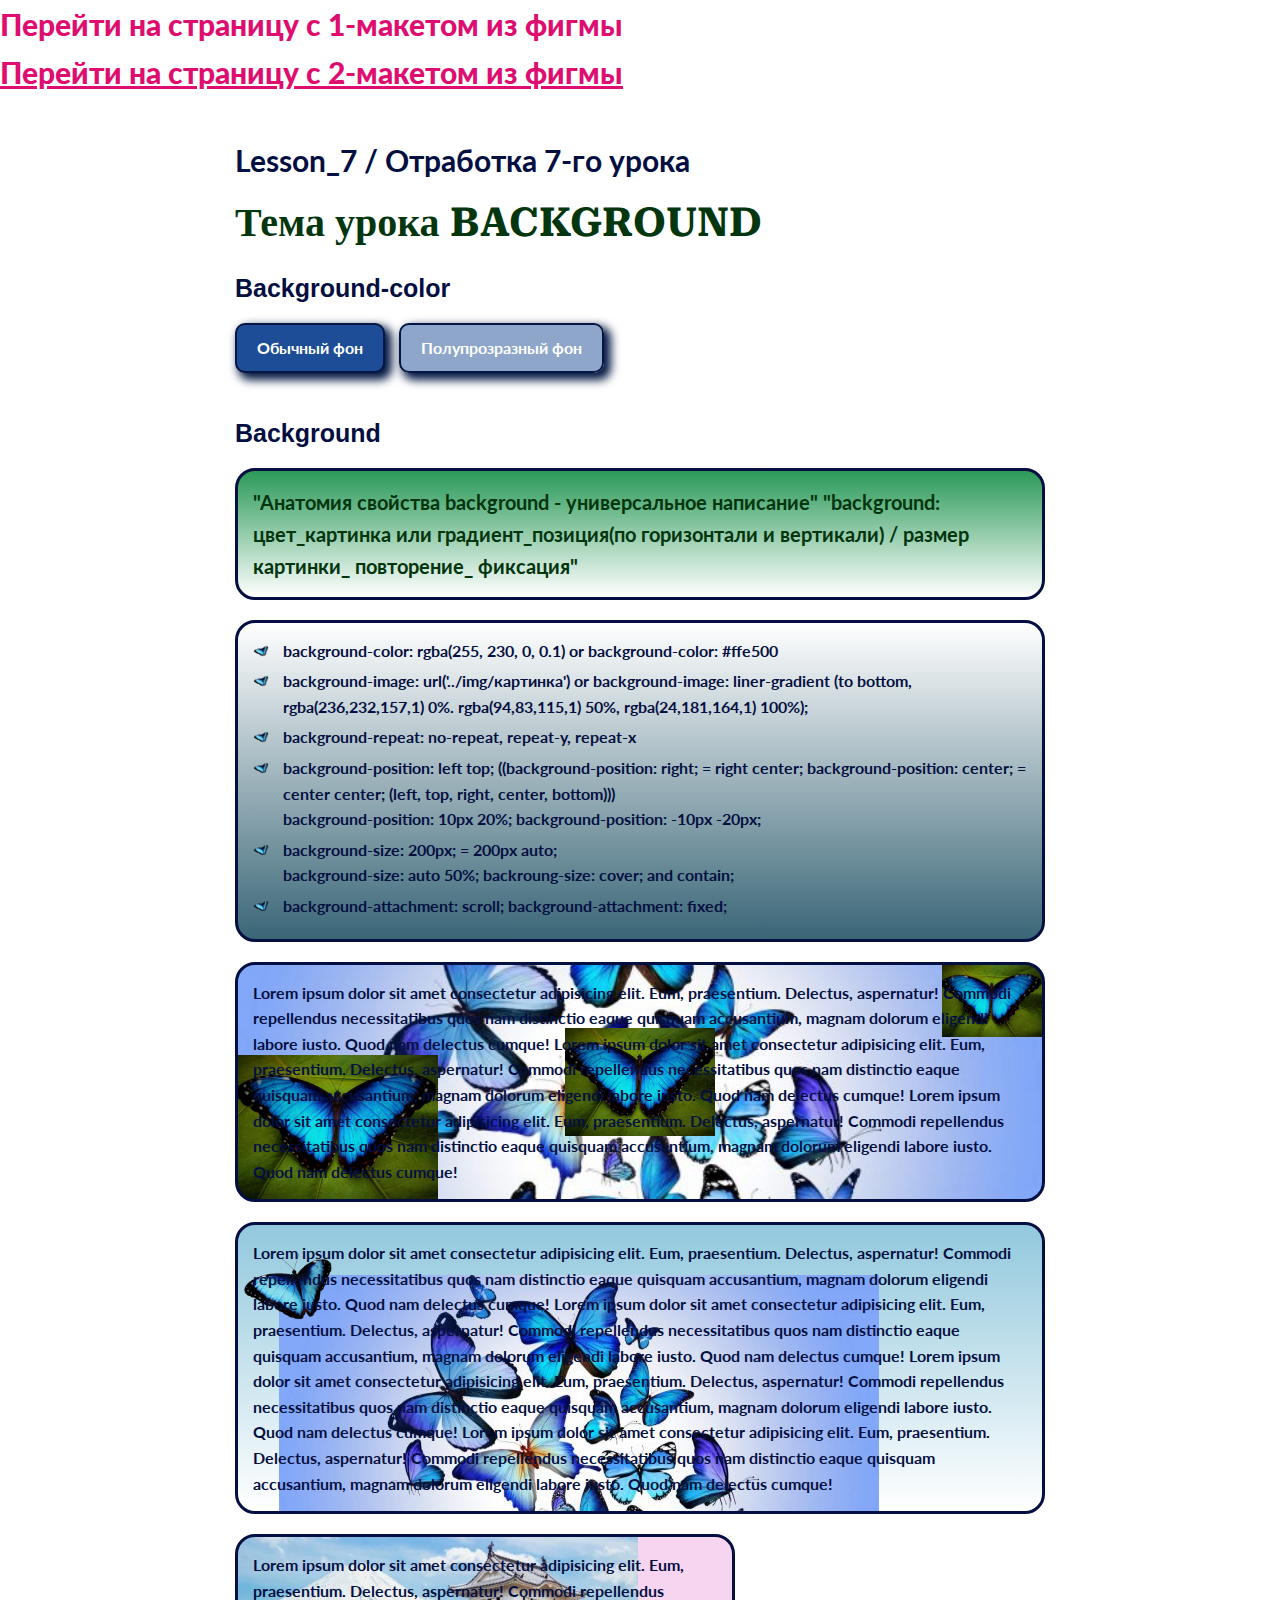
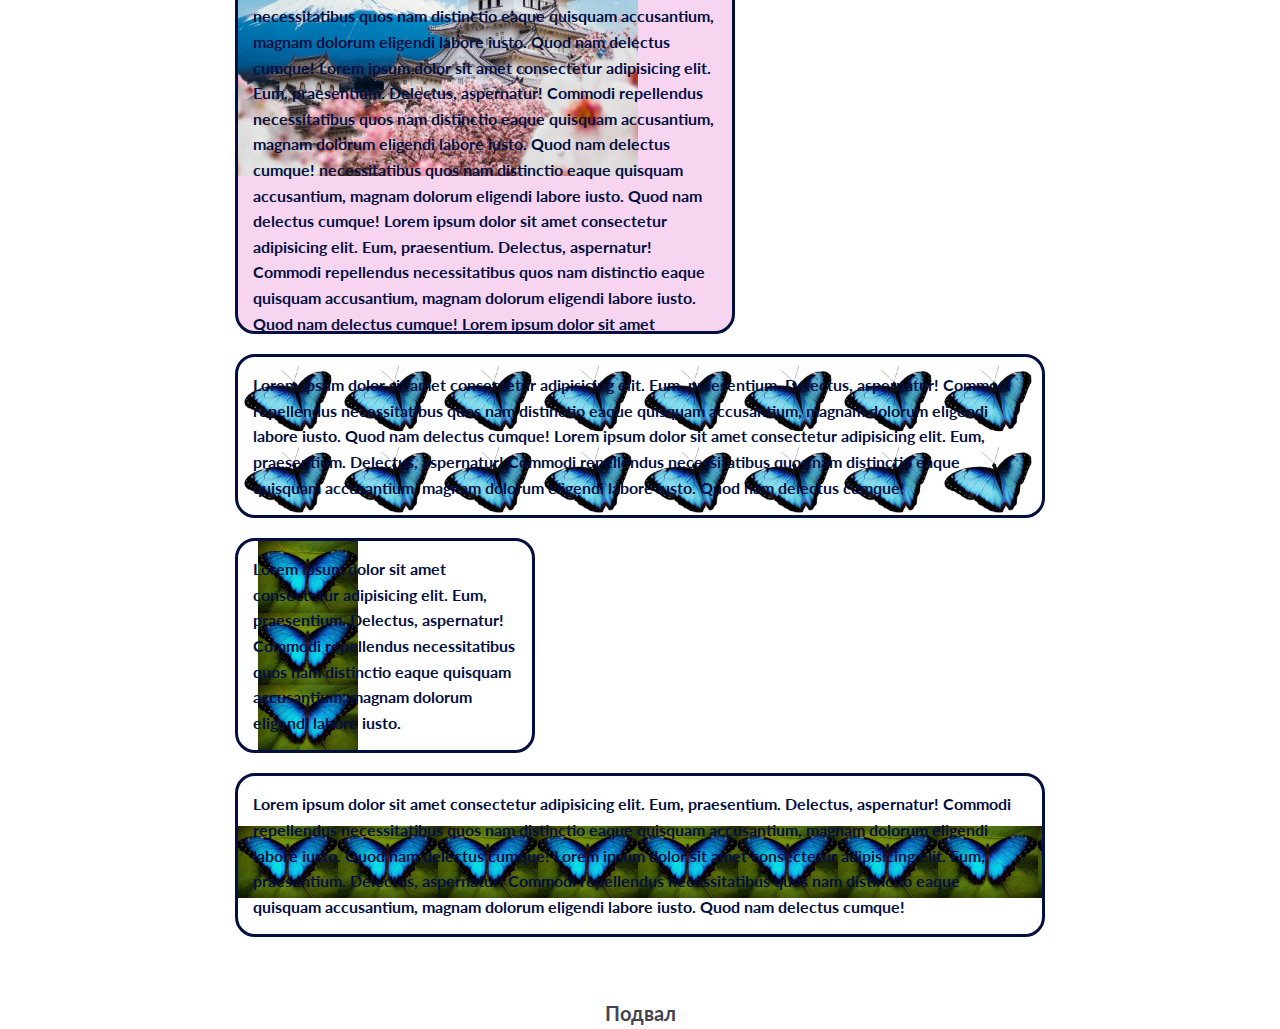
<file: index.html>
<!DOCTYPE html>
<html lang="en">
<head>
    <meta charset="UTF-8">
    <meta http-equiv="X-UA-Compatible" content="IE=edge">
    <meta name="viewport" content="width=device-width, initial-scale=1.0">
    <link rel="stylesheet" href="css/style.css">
    <title>Lesson 7 - Course Winter 2022</title>
</head>
<body>
    <div class="wrapper">
        <div class="page">

            <header class="header">
                    <nav class="menu">
                        <ul>
                            <li class="menu-item">
                                <a class="menu-link" target="_blank" href="figma.html">
                                    Перейти на страницу с 1-макетом из фигмы
                                </a>
                            </li>
                            <li class="menu-item">
                                <a class="menu-link" target="_blank" href="figma-1.html">
                                    Перейти на страницу с 2-макетом из фигмы
                                </a>
                            </li>   
                        </ul>
                    </nav>
            </header>

            <main class="main">
                <div class="container">
                    <h2 class="main-subtitle">Lesson_7  /  Отработка 7-го урока</h2>
                    <h1 class="main-title">Тема урока BACKGROUND</h1>
                        <div class="example example1">
                            <h3 class="example-title">Background-color</h3>
                            <a class="example-link link1" href="#">Обычный фон</a>
                            <a class="example-link link2" href="#">Полупрозразный фон</a>
                        </div>
                    <div class="example">
                        <h3 class="example-title">Background</h3>
                        <p class="example-text text0">
                            "Анатомия свойства background - универсальное написание"
                            "background: цвет_картинка или градиент_позиция(по горизонтали и вертикали) / размер картинки_ повторение_ фиксация"
                        </p>
                        <ul class="example-list">
                            <li class="list-item">
                                background-color: rgba(255, 230, 0, 0.1) or background-color: #ffe500
                            </li>
                            <li class="list-item">
                                background-image: url('../img/картинка') or
                                background-image: liner-gradient (to bottom, rgba(236,232,157,1) 0%. rgba(94,83,115,1) 50%, rgba(24,181,164,1) 100%);
                            </li>
                            <li class="list-item">
                                background-repeat: no-repeat, repeat-y, repeat-x
                            </li>
                            <li class="list-item">
                                background-position: left top;
                                ((background-position: right; = right center;
                                background-position: center; = center center;
                                (left, top, right, center, bottom)))<br>
                                background-position: 10px 20%;
                                background-position: -10px -20px;
                            </li>
                            <li class="list-item">
                                background-size: 200px; = 200px auto; <br>
                                background-size: auto 50%;
                                backroung-size: cover; and contain; 
                            </li>
                            <li class="list-item">
                                background-attachment: scroll;
                                background-attachment: fixed;
                            </li>
                        </ul>
                        <p class="example-text example-text1">
                            Lorem ipsum dolor sit amet consectetur adipisicing elit. Eum, praesentium. Delectus, aspernatur! Commodi repellendus necessitatibus quos nam distinctio eaque quisquam accusantium, magnam dolorum eligendi labore iusto. Quod nam delectus cumque! Lorem ipsum dolor sit amet consectetur adipisicing elit. Eum, praesentium. Delectus, aspernatur! Commodi repellendus necessitatibus quos nam distinctio eaque quisquam accusantium, magnam dolorum eligendi labore iusto. Quod nam delectus cumque! Lorem ipsum dolor sit amet consectetur adipisicing elit. Eum, praesentium. Delectus, aspernatur! Commodi repellendus necessitatibus quos nam distinctio eaque quisquam accusantium, magnam dolorum eligendi labore iusto. Quod nam delectus cumque!
                        </p>
                        <p class="example-text example-text2">
                            Lorem ipsum dolor sit amet consectetur adipisicing elit. Eum, praesentium. Delectus, aspernatur! Commodi repellendus necessitatibus quos nam distinctio eaque quisquam accusantium, magnam dolorum eligendi labore iusto. Quod nam delectus cumque! Lorem ipsum dolor sit amet consectetur adipisicing elit. Eum, praesentium. Delectus, aspernatur! Commodi repellendus necessitatibus quos nam distinctio eaque quisquam accusantium, magnam dolorum eligendi labore iusto. Quod nam delectus cumque!
                            Lorem ipsum dolor sit amet consectetur adipisicing elit. Eum, praesentium. Delectus, aspernatur! Commodi repellendus necessitatibus quos nam distinctio eaque quisquam accusantium, magnam dolorum eligendi labore iusto. Quod nam delectus cumque! Lorem ipsum dolor sit amet consectetur adipisicing elit. Eum, praesentium. Delectus, aspernatur! Commodi repellendus necessitatibus quos nam distinctio eaque quisquam accusantium, magnam dolorum eligendi labore iusto. Quod nam delectus cumque!
                        </p>
                        <p class="example-text example-text6">
                            Lorem ipsum dolor sit amet consectetur adipisicing elit. Eum, praesentium. Delectus, aspernatur! Commodi repellendus necessitatibus quos nam distinctio eaque quisquam accusantium, magnam dolorum eligendi labore iusto. Quod nam delectus cumque! Lorem ipsum dolor sit amet consectetur adipisicing elit. Eum, praesentium. Delectus, aspernatur! Commodi repellendus necessitatibus quos nam distinctio eaque quisquam accusantium, magnam dolorum eligendi labore iusto. Quod nam delectus cumque!
                            necessitatibus quos nam distinctio eaque quisquam accusantium, magnam dolorum eligendi labore iusto. Quod nam delectus cumque!
                            Lorem ipsum dolor sit amet consectetur adipisicing elit. Eum, praesentium. Delectus, aspernatur! Commodi repellendus necessitatibus quos nam distinctio eaque quisquam accusantium, magnam dolorum eligendi labore iusto. Quod nam delectus cumque! Lorem ipsum dolor sit amet consectetur adipisicing elit. Eum, praesentium. Delectus, aspernatur! Commodi repellendus necessitatibus quos nam distinctio eaque quisquam accusantium, magnam dolorum eligendi labore iusto. Quod nam delectus cumque!
                            Lorem ipsum dolor sit amet consectetur adipisicing elit. Eum, praesentium. Delectus, aspernatur! Commodi repellendus necessitatibus quos nam distinctio eaque quisquam accusantium, magnam dolorum eligendi labore iusto. Quod nam delectus cumque! Lorem ipsum dolor sit amet consectetur adipisicing elit. Eum, praesentium. Delectus, aspernatur! Commodi repellendus necessitatibus quos nam distinctio eaque quisquam accusantium, magnam dolorum eligendi labore iusto. Quod nam delectus cumque!
                        </p>
                        <p class="example-text example-text3">
                            Lorem ipsum dolor sit amet consectetur adipisicing elit. Eum, praesentium. Delectus, aspernatur! Commodi repellendus necessitatibus quos nam distinctio eaque quisquam accusantium, magnam dolorum eligendi labore iusto. Quod nam delectus cumque! Lorem ipsum dolor sit amet consectetur adipisicing elit. Eum, praesentium. Delectus, aspernatur! Commodi repellendus necessitatibus quos nam distinctio eaque quisquam accusantium, magnam dolorum eligendi labore iusto. Quod nam delectus cumque!
                        </p>
                        <p class="example-text example-text4">
                            Lorem ipsum dolor sit amet consectetur adipisicing elit. Eum, praesentium. Delectus, aspernatur! Commodi repellendus necessitatibus quos nam distinctio eaque quisquam accusantium, magnam dolorum eligendi labore iusto.
                        </p>
                        <p class="example-text example-text5">
                            Lorem ipsum dolor sit amet consectetur adipisicing elit. Eum, praesentium. Delectus, aspernatur! Commodi repellendus necessitatibus quos nam distinctio eaque quisquam accusantium, magnam dolorum eligendi labore iusto. Quod nam delectus cumque! Lorem ipsum dolor sit amet consectetur adipisicing elit. Eum, praesentium. Delectus, aspernatur! Commodi repellendus necessitatibus quos nam distinctio eaque quisquam accusantium, magnam dolorum eligendi labore iusto. Quod nam delectus cumque!
                        </p>
                    </div>

                </div>

            </main>

            <footer class="footer">Подвал</footer>
        </div>
    </div>
    
</body>
</html>
</file>
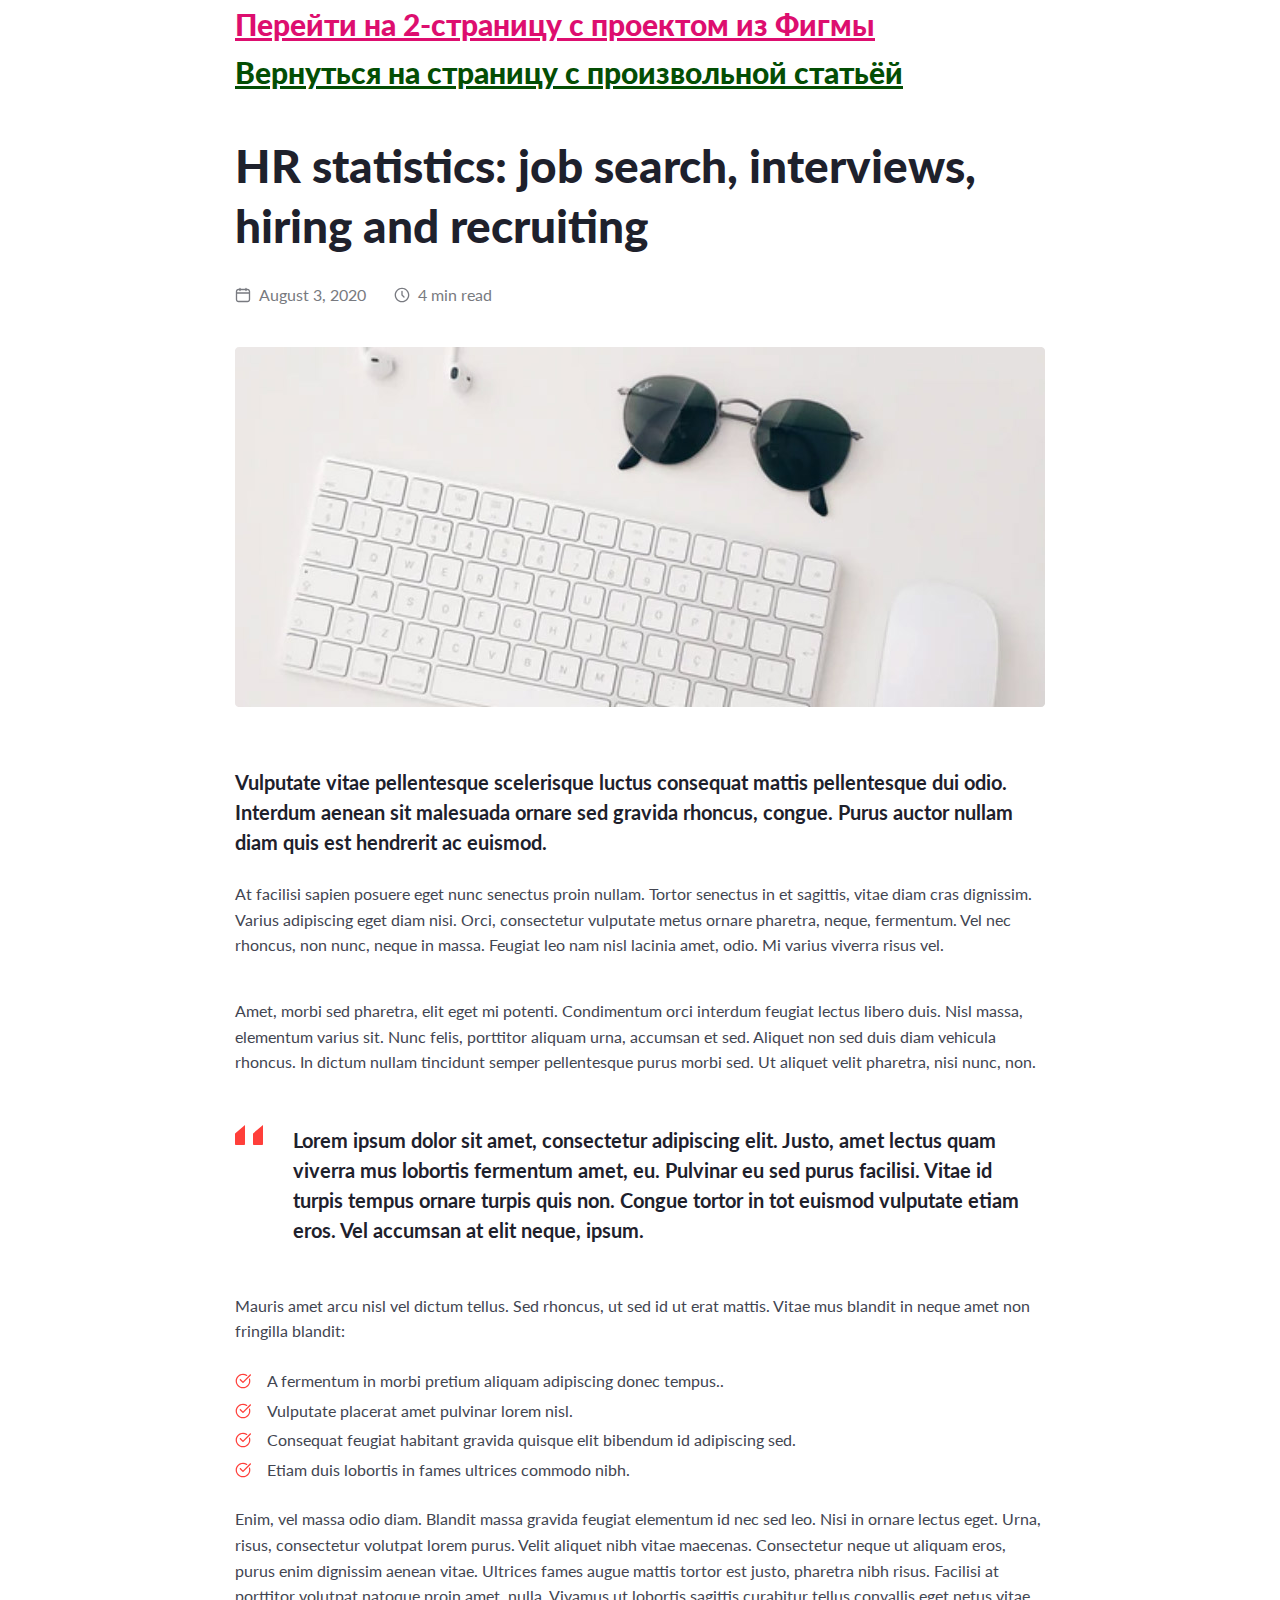
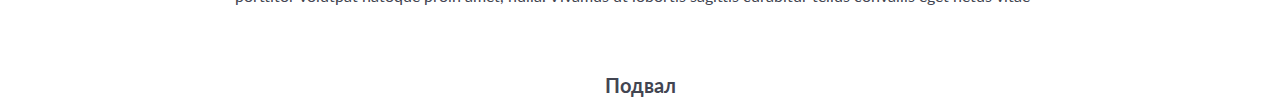
<file: figma.html>
<!DOCTYPE html>
<html lang="en">
<head>
    <meta charset="UTF-8">
    <meta http-equiv="X-UA-Compatible" content="IE=edge">
    <meta name="viewport" content="width=device-width, initial-scale=1.0">
    <link rel="preconnect" href="https://fonts.googleapis.com">
    <link rel="preconnect" href="https://fonts.gstatic.com" crossorigin>
    <link href="https://fonts.googleapis.com/css2?family=Lato:wght@400;700;900&display=swap" rel="stylesheet">
    <link rel="stylesheet" href="css/style.css">
    <link rel="preconnect" href="https://fonts.googleapis.com">
    <link rel="preconnect" href="https://fonts.gstatic.com" crossorigin>
    <link href="https://fonts.googleapis.com/css2?family=Lato:wght@400;700;900&display=swap" rel="stylesheet">
    <title>Lesson 7 - Course Winter 2022</title>
</head>
<body>
    <div class="wrapper">
        <div class="container">
            <header class="header">
                <a class="menu-link" href="figma-1.html" target="_blank">
                    Перейти на 2-страницу с  проектом из Фигмы
                </a>
                <a class="menu-link return" href="index.html" target="_blank">
                    Вернуться на страницу с произвольной статьёй
                </a>
            </header>
            <main class="main">
                <h1 class="article-title">HR statistics: job search,  interviews, hiring and recruiting</h1>
                <div class="meta">
                    <span class="date">August 3, 2020</span>
                    <span class="time-to-read">4 min read</span>
                </div>
                <img class="article-img" src="img/figma-img.png" alt="keyborad &s sunglass picture">
                
                <p class="text-intro lead">
                    Vulputate vitae pellentesque scelerisque luctus consequat mattis pellentesque dui odio. Interdum aenean sit malesuada ornare sed gravida rhoncus, congue. Purus auctor nullam diam quis est hendrerit ac euismod.                 
                </p>
                <div class="text">
                    <p class="text1">
                        At facilisi sapien posuere eget nunc senectus proin nullam. Tortor senectus in et sagittis, vitae diam cras dignissim. Varius adipiscing eget diam nisi. Orci, consectetur vulputate metus ornare pharetra, neque, fermentum. Vel nec rhoncus, non nunc, neque in massa. Feugiat leo nam nisl lacinia amet, odio. Mi varius viverra risus vel.
                    </p>
                    <p>
                        Amet, morbi sed pharetra, elit eget mi potenti. Condimentum orci interdum feugiat lectus libero duis. Nisl massa, elementum varius sit. Nunc felis, porttitor aliquam urna, accumsan et sed. Aliquet non sed duis diam vehicula rhoncus. In dictum nullam tincidunt semper pellentesque purus morbi sed. Ut aliquet velit pharetra, nisi nunc, non.
                    </p>
                </div>
                <div class="quotation lead">
                    Lorem ipsum dolor sit amet, consectetur adipiscing elit. Justo, amet lectus quam viverra mus lobortis fermentum amet, eu. Pulvinar eu sed purus  facilisi. Vitae id turpis tempus ornare turpis quis non. Congue tortor in tot euismod vulputate etiam eros. Vel accumsan at elit neque, ipsum.
                </div>
                <p class="text2">
                    Mauris amet arcu nisl vel dictum tellus. Sed rhoncus, ut sed id ut erat mattis. Vitae mus blandit in neque amet non fringilla blandit:
                </p>
                <ul class="bulleted-list">
                    <li class="bulleted-list-item">A fermentum in morbi pretium aliquam adipiscing donec tempus..</li>
                    <li class="bulleted-list-item">Vulputate placerat amet pulvinar lorem nisl.</li>
                    <li class="bulleted-list-item">Consequat feugiat habitant gravida quisque elit bibendum id adipiscing sed.</li>
                    <li class="bulleted-list-item last">Etiam duis lobortis in fames ultrices commodo nibh.</li>
                </ul>
                <p class="text3">
                    Enim, vel massa odio diam. Blandit massa gravida feugiat elementum id nec sed leo. Nisi in ornare lectus eget. Urna, risus, consectetur volutpat lorem purus. Velit aliquet nibh vitae maecenas. Consectetur neque ut aliquam eros, purus enim dignissim aenean vitae. Ultrices fames augue mattis tortor est justo, pharetra nibh risus. Facilisi at porttitor volutpat natoque proin amet, nulla. Vivamus ut lobortis sagittis curabitur tellus convallis eget netus vitae
                </p>
            </main>
            <footer class="footer">Подвал</footer>
        </div>
    </div>
    
</body>
</html>
</file>
<file: css/style.css>
@import "null.css";

@import url('https://fonts.googleapis.com/css2?family=Lato:wght@400;700;900&display=swap');

@font-face {
    font-family: "RobotoSerif-Bold";
    src: url('../fonts/RobotoSerif-Bold.woff2') format(woff2), url('../fonts/RobotoSerif-Bold') format('woff');
    font-weight: 700;
    font-style: normal;
    font-display: swap;
}

.wrapper {
    min-height: 100%;
    overflow: hidden;
}

/* для ДЗ из Фигмы */


body {
    font-family: "Lato", sans-serif;
    color: #424551;
    font-size: 16px;
    line-height: 1.6;
}

.container {
    max-width: 810px;
    margin: 0px auto;
}
.header {
    margin-bottom: 40px;
}
.main {
    margin-bottom: 60px;
}

.article-title {
    margin: 0px 0px 26px 0px;
    font-weight: 900;
    font-size: 46px;
    line-height: 1.3;
    color: #1E212C;
}
.meta {
    margin: 0px 0px 40px 0px;
    color: #787A80;
} 

.meta span {
    display: inline-block;
    padding: 0px 0px 0px 24px;
}

.date {
    background: url('../img/calendar.svg') 0 5px no-repeat;
    margin: 0px 24px 0px 0px; 
}
.time-to-read {
    background: url('../img/union.svg') 0 5px no-repeat;
}

.article-img {
    margin-bottom: 60px;
}
.text-intro {
    margin-bottom: 24px;
}

.lead {
    font-weight: 700;
    font-size: 20px;
    line-height: 1.5;
    color: #1E212C;
}

.text1 {
    margin: 0px 0px 40px 0px;
}

.text {
    margin: 0px 0px 50px 0px;
}
.quotation {
    margin: 0px 0px 48px 0px;
    padding: 0px 0px 0px 58px;
    background: url('../img/braces.svg') 0 0 no-repeat;

}
.text2 {
    margin: 0px 0px 24px 0px;

}
.bulleted-list {
    margin: 0px 0px 24px 0px;
}
[class*="-list-item"] {
    margin: 0px 0px 4px 0px;
    padding: 0px 0px 0px 32px;
    background: url('../img/check.svg') 0 5px  no-repeat;
}

.bulleted-list-item:last-of-type {
    margin: 0;
}

.last {
margin-bottom: 0;
}

.menu-link {
    display: inline-block;
    font-weight: 900;
    font-size: 30px;
    color: rgb(221, 14, 111);
    text-decoration: underline;
}
.return {
    color: rgb(4, 78, 4);
}

footer {
    font-weight: 700;
    font-size: 20px;
    text-align: center;
}

/* Figma-1 */

.about-container {
    max-width: 390px;
    margin: 0 auto;
}
.about-title {
    margin: 0px 0px 40px 0px;
    font-weight: 900;
    font-size: 46px;
    line-height: 130%;
    color: #1E212C;
}
.about-suptitle {
    margin: 0px 0px 8px 0px;
    font-weight: 700;
    line-height: 150%;
    text-transform: uppercase;
    color: #1E212C;
}
.about-list {
    margin: 0px 0px 48px 0px;
}
.about-list-item {
    margin: 0px 0px 12px 0px;
}
.about-list-item.last {
    margin: 0;
}
.button {
    display: inline-block;
    padding: 0px 32px;
    background: linear-gradient(55.95deg, #FF3F3A 0%, #F75E05 100%);
    border-radius: 4px;
    font-weight: 700;
    font-size: 14px;
    line-height: 3.1;
    text-align: center;
    color: #fff;
}

/* Стили для произвольной статьи   */

.main-title {    
    margin: 0px 0px 10px 0px;
    font-family: "RobotoSerif-Bold", san-serif;
    font-weight: 700;
    font-size: 40px;
    color:rgb(3, 54, 14);
}

.main-subtitle {
    margin: 0px 0px 10px 0px;
    font-weight: 700;
    font-size: 30px;
    color:rgb(4, 15, 65);
}

.example1 {
    margin: 0px 0px 20px 0px;
}

.example-title {
    margin: 0px 0px 15px 0px;
    font-family:"", sans-serif;
    font-size: 25px;
    font-weight: 700;
    color: rgb(4, 15, 65);
}

.example-link {
    display: inline-block;
    margin: 0px 10px 20px 0px;
    padding: 10px 20px;
    font-weight: 700;
    color: #fff;
    border: 2px solid rgb(6, 22, 68);
    box-shadow: 5px 5px 10px 2px rgb(3, 23, 66);
    border-radius: 10px;  
}

.link1 {
    background-color: rgb(29, 77, 150);
}

.link2 {
    background-color: rgb(29, 77, 150, 0.5);
}

.example-text,
.example-list {
    padding: 15px;
    margin: 0px 0px 20px 0px;
    font-weight: 700;
    color:rgb(4, 15, 65);
    border: 3px solid rgb(4, 15, 65);
    border-radius: 20px;
}

.example-list {
    background:  linear-gradient(to top, rgb(58, 102, 119) 0%, rgba(255,255,255,1) 100%);;
}

.text0 {
    font-size: 20px;
    font-weight: 700;
    color:rgb(3, 54, 14);
    background:  linear-gradient(180deg, rgb(42, 153, 88) 0%, rgba(255,255,255,1) 100%);;

}

.example-text1 {
    background: url('../img/batterfly.jpg')  right  top / 100px no-repeat,
                url('../img/batterfly.jpg')  left bottom / 200px no-repeat,
                url('../img/batterfly.jpg')  center / 150px no-repeat,
                url("../img/batterfly-big.jpg") center /  cover no-repeat;
}

.example-text2 {
    background: url('../img/batterfly-2.png')  0px 20px / 100px no-repeat, 
                url("../img/batterfly-big.jpg") 20% 50px  no-repeat,
                linear-gradient(180deg, rgb(146, 200, 221) 0%, rgba(255,255,255,1) 100%);
}

.example-text3 {
    background: url('../img/batterfly-2.png') 0 0 / 100px repeat ;
}

.example-text4 {
    max-width: 300px;
    background: url('../img/batterfly.jpg') 20px 0 / 100px repeat-y ;
}

.example-text5 {
    background: url('../img/batterfly.jpg') 0 50px / 100px repeat-x ;
    margin-bottom: 0;
}

.example-list li {
    padding: 0px 0 0 30px;
    margin: 0px 0px 5px 0px;
    min-height: 16px; 
    background: url('../img/batterfly-2.png') 0px 6px / 16px no-repeat;
}

.example-text6 {
    max-width: 500px;
    max-height: 400px;
    background-color: rgba(214, 47, 178, 0.2);
    background-image: url("../img/korea.jpg");
    background-position: 0 0;
    background-size: 400px;
    background-repeat: no-repeat;
    background-attachment: scroll;
    overflow: scroll;
}
</file>
